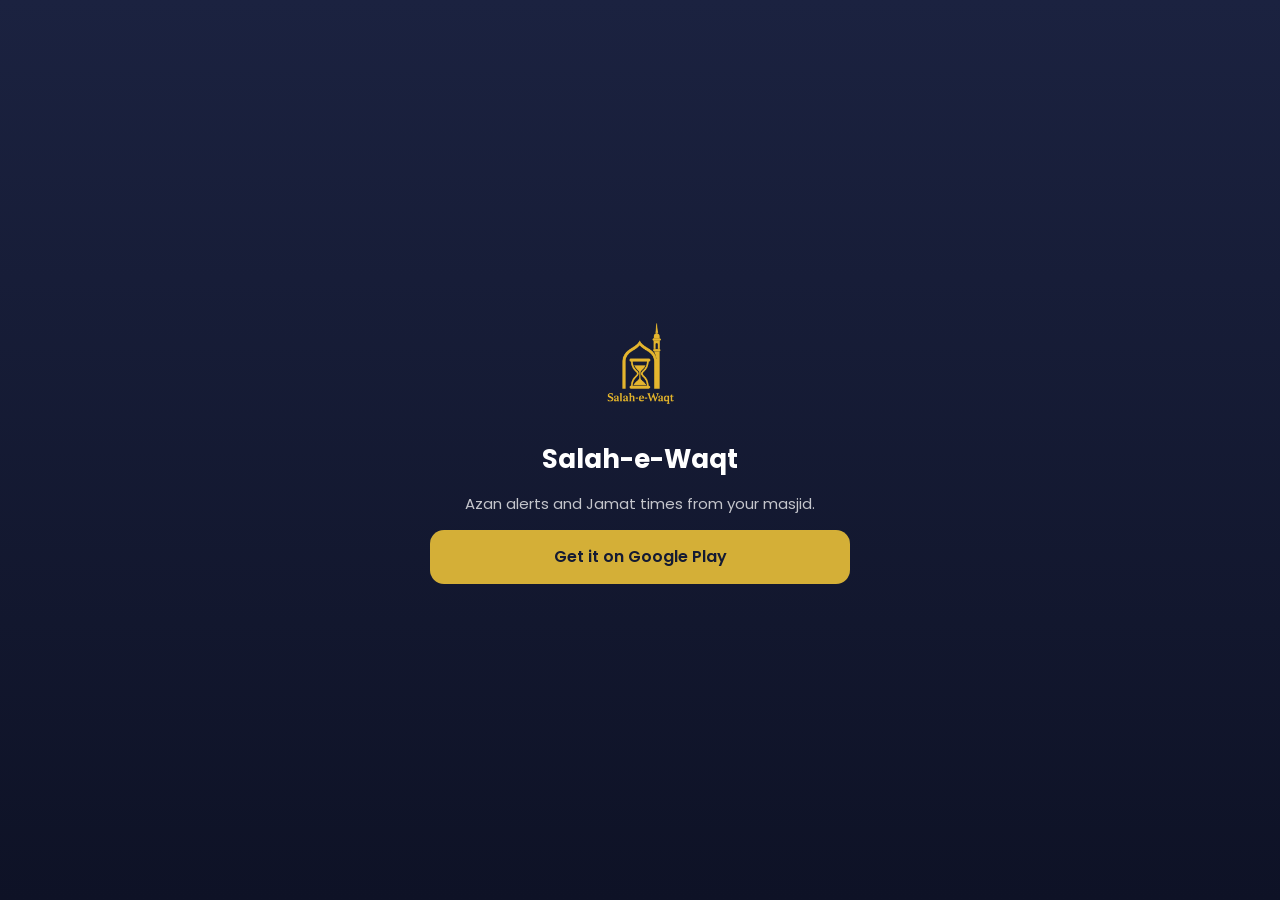
<file: site/get.html>
<!doctype html>
<html lang="en">
<head>
<meta charset="utf-8">
<meta name="viewport" content="width=device-width, initial-scale=1">
<title>Get Salah-e-Waqt</title>
<link href="https://fonts.googleapis.com/css2?family=Poppins:wght@400;600;700&display=swap" rel="stylesheet">
<style>
:root { --bg:#141a33; --gold:#D4AF37; --gold-text:#F3D77A; }
* { box-sizing: border-box; margin: 0; padding: 0; }
[hidden] { display: none !important; }
body { min-height: 100vh; background: linear-gradient(180deg,#1B2240,#0E1226); color: #fff; font-family: Poppins, system-ui, sans-serif;
  display: flex; align-items: center; justify-content: center; padding: 24px 16px; text-align: center; }
main { width: 100%; max-width: 420px; display: flex; flex-direction: column; align-items: center; gap: 14px; }
img { height: 110px; }
h1 { font-size: 26px; }
p { color: rgba(255,255,255,.75); font-size: 15px; line-height: 1.5; }
.btn { width: 100%; height: 54px; border-radius: 14px; display: flex; align-items: center; justify-content: center; gap: 10px;
  font-weight: 600; font-size: 16px; text-decoration: none; }
.play { background: var(--gold); color: #141a33; }
.ios { background: transparent; color: #fff; border: 1.5px solid rgba(255,255,255,.35); }
.soon { width: 100%; padding: 12px 14px; border-radius: 12px; border: 1px dashed rgba(212,175,55,.6); background: rgba(212,175,55,.08);
  color: var(--gold-text); font-size: 14px; }
a:focus-visible { outline: 2px solid var(--gold-text); outline-offset: 2px; }
</style>
</head>
<body>
<main>
  <img src="logo.png" alt="Salah-e-Waqt">
  <h1>Salah-e-Waqt</h1>
  <p id="msg">Azan alerts and Jamat times from your masjid.</p>
  <a id="android" class="btn play" href="#">Get it on Google Play</a>
  <a id="ios" class="btn ios" href="#" hidden>Download on the App Store</a>
  <div id="soon" class="soon" hidden>The iPhone app is coming soon, in sha Allah.</div>
</main>
<script src="links.js"></script>
<script>
(function () {
  'use strict';
  var L = window.APP_LINKS || {};
  var m = new URLSearchParams(location.search).get('m') || '';
  // Play Store passes `referrer` to the app after install, so the app can
  // later open this masjid straight away.
  var android = L.android + (m ? '&referrer=' + encodeURIComponent('utm_source=poster&masjid=' + m) : '');
  var ua = navigator.userAgent || '';
  var isIos = /iPhone|iPad|iPod/i.test(ua) || (/Macintosh/.test(ua) && navigator.maxTouchPoints > 1);
  // Android tablets often load sites in "desktop mode", which hides
  // "Android" from the user agent (it says Linux). Also check Chrome's
  // platform hint, and treat a touch-screen Linux device as Android.
  var uaData = navigator.userAgentData;
  var isAndroid = /Android/i.test(ua) ||
    !!(uaData && /Android/i.test(uaData.platform || '')) ||
    (!isIos && /Linux/i.test(ua) && !/CrOS/i.test(ua) && navigator.maxTouchPoints > 1);

  document.getElementById('android').href = android;
  if (L.ios) {
    var ios = document.getElementById('ios');
    ios.href = L.ios;
    ios.hidden = false;
  }

  if (isAndroid) { location.replace(android); return; }
  if (isIos) {
    if (L.ios) { location.replace(L.ios); return; }
    document.getElementById('soon').hidden = false;
    document.getElementById('msg').textContent = 'Share this with your Android friends and family.';
  }
})();
</script>
</body>
</html>
</file>
